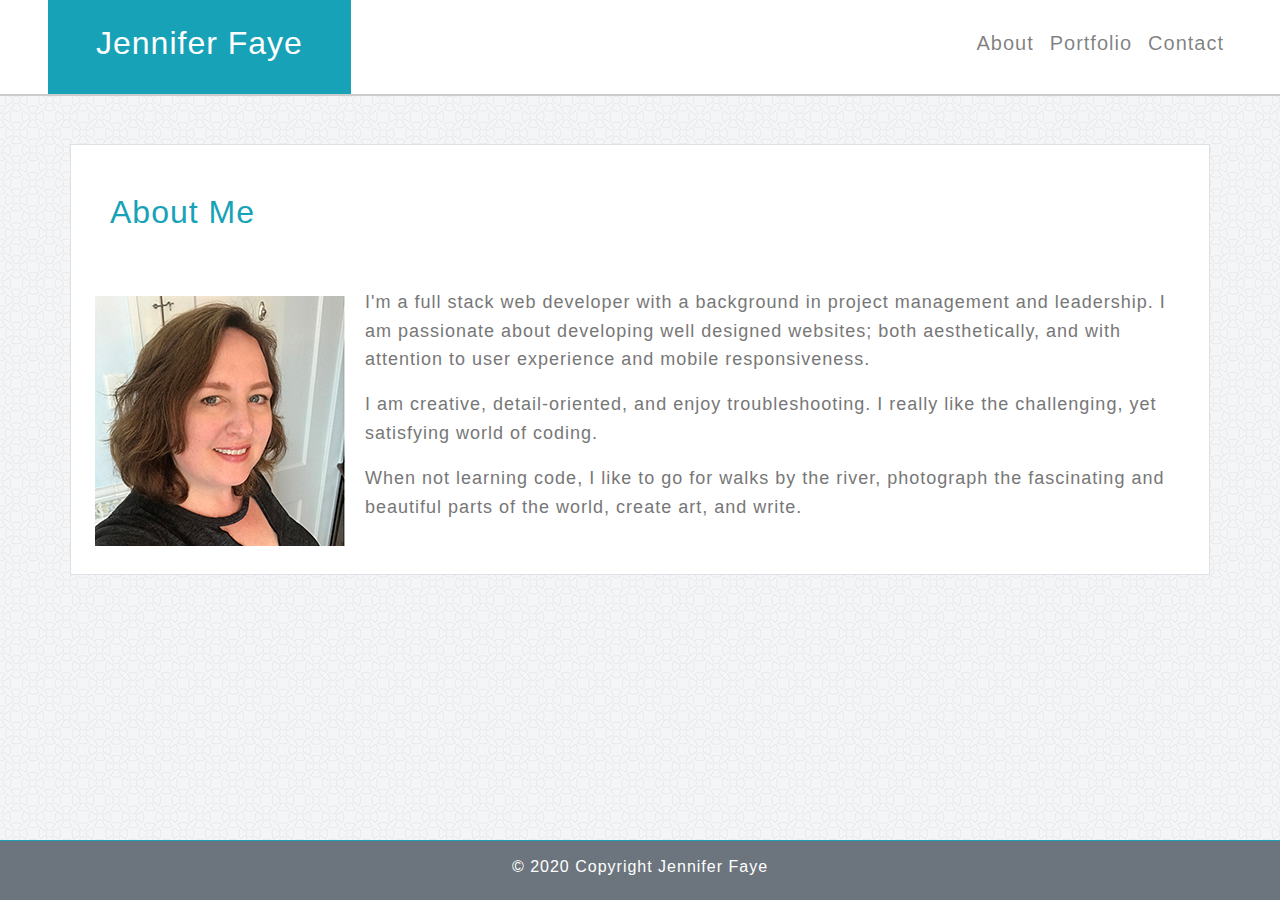
<file: index.html>
<!DOCTYPE html>
<html lang="en-us">

<head>
    <meta charset="UTF-8">
    <meta name="viewport" content="width=device-width, initial-scale=1.0">
    <title>Bootstrap Portfolio</title>
    <link rel="stylesheet" href="https://stackpath.bootstrapcdn.com/bootstrap/4.3.1/css/bootstrap.min.css"
        integrity="sha384-ggOyR0iXCbMQv3Xipma34MD+dH/1fQ784/j6cY/iJTQUOhcWr7x9JvoRxT2MZw1T" crossorigin="anonymous">
    <link rel="stylesheet" type="text/css" href="assets/css/style.css">
</head>

<body>

    <nav class="navbar navbar-expand-lg navbar-light bg-white p-0">
        <a class="navbar-brand bg-info py-4 px-5 ml-5 text-white" href="#">
            <h2>Jennifer Faye</h2>
        </a>
        <button class="navbar-toggler" type="button" data-toggle="collapse" data-target="#navbarNavDropdown"
            aria-controls="navbarNavDropdown" aria-expanded="false" aria-label="Toggle navigation">
            <span class="navbar-toggler-icon"></span>
        </button>
        <div class="collapse navbar-collapse mr-5" id="navbarNavDropdown">
            <ul class="navbar-nav ml-auto">
                <li class="nav-item">
                    <a class="nav-link" href="index.html">
                        <h5>About</h5>
                    </a>
                </li>
                <li class="nav-item">
                    <a class="nav-link" href="portfolio.html">
                        <h5>Portfolio</h5>
                    </a>
                </li>
                <li class="nav-item">
                    <a class="nav-link" href="contact.html">
                        <h5>Contact</h5>
                    </a>
                </li>
            </ul>
        </div>
    </nav>

    <div class="container border bg-white mt-5">
        <div class="row">
            <div class="col-md-12 py-5">
                <h2 class="text-info text-left px-4">About Me</h2>
            </div>
        </div>

        <div class="row">
            <div class="col-md-12 bg-white pull-left px-4">
                <img id="bio-img" src="assets/images/JF_200.jpg" alt="Jennifer Zimmerman" class="py-2">
                <p> I'm a full stack web developer with a background in project management and leadership. I am
                    passionate about developing well designed websites; both aesthetically, and with attention to
                    user experience and mobile responsiveness.</p>

                <p> I am creative, detail-oriented, and enjoy troubleshooting. I really like the challenging, yet
                    satisfying world of coding.</p>

                <p> When not learning code, I like to go for walks by the river, photograph the fascinating and
                    beautiful parts of the world, create art, and write.</p>
            </div>
        </div>
    </div>

    <nav
        class="navbar navbar-light bg-secondary fixed-bottom border border-info border-bottom-0 border-left-0 border-right-0">
        <span class="navbar-text text-white mx-auto">
            <h6>&copy; 2020 Copyright Jennifer Faye</h6>
        </span>
    </nav>

</body>

</html>
</file>
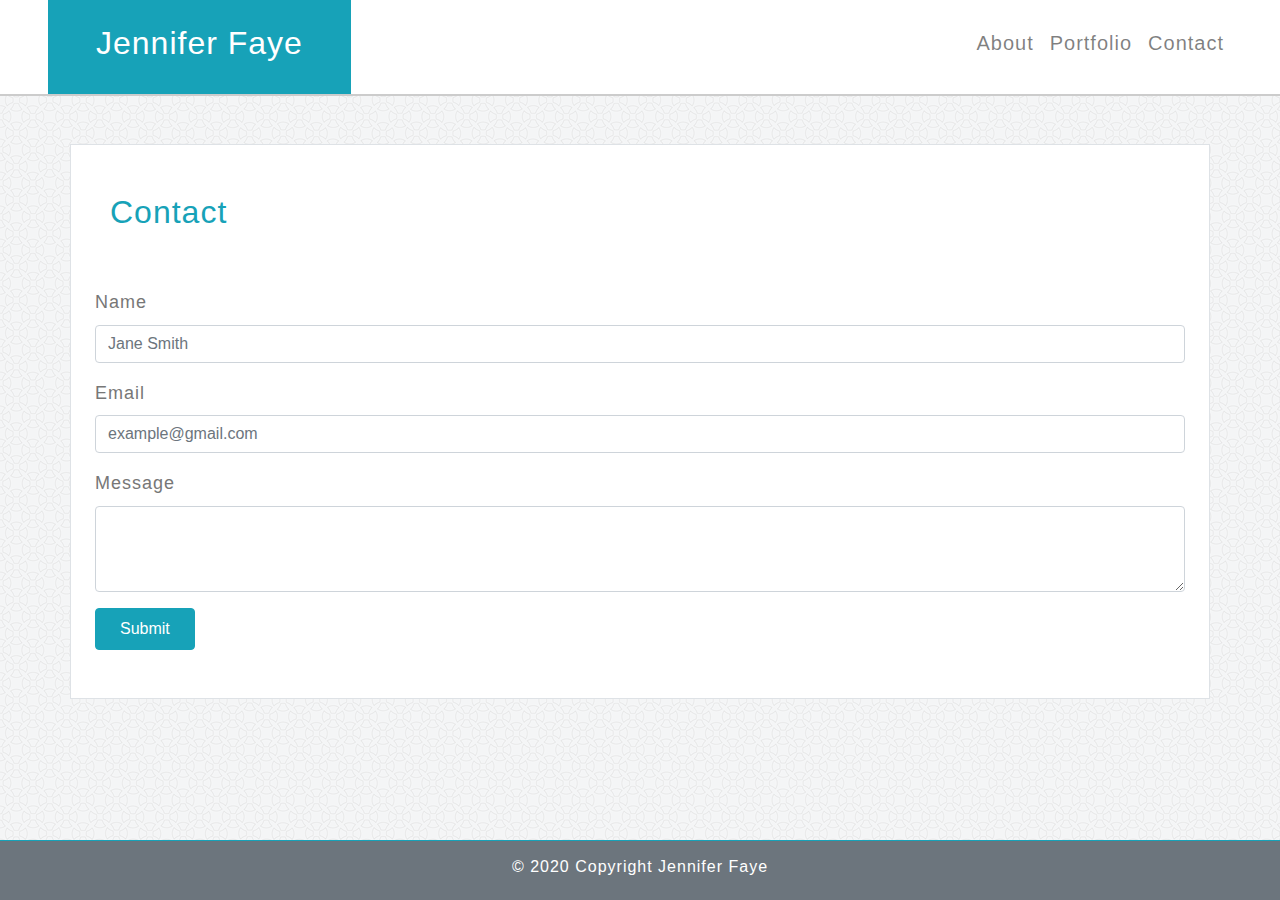
<file: contact.html>
<!DOCTYPE html>
<html lang="en-us">

<head>
    <meta charset="UTF-8">
    <meta name="viewport" content="width=device-width, initial-scale=1.0">
    <title>Bootstrap Portfolio</title>
    <link rel="stylesheet" href="https://stackpath.bootstrapcdn.com/bootstrap/4.3.1/css/bootstrap.min.css"
        integrity="sha384-ggOyR0iXCbMQv3Xipma34MD+dH/1fQ784/j6cY/iJTQUOhcWr7x9JvoRxT2MZw1T" crossorigin="anonymous">
    <link rel="stylesheet" type="text/css" href="assets/css/style.css">
</head>

<body>
    <nav class="navbar navbar-expand-lg navbar-light bg-white p-0">
        <a class="navbar-brand bg-info py-4 px-5 ml-5 text-white" href="#">
            <h2>Jennifer Faye</h2>
        </a>
        <button class="navbar-toggler" type="button" data-toggle="collapse" data-target="#navbarNavDropdown"
            aria-controls="navbarNavDropdown" aria-expanded="false" aria-label="Toggle navigation">
            <span class="navbar-toggler-icon"></span>
        </button>
        <div class="collapse navbar-collapse mr-5" id="navbarNavDropdown">
            <ul class="navbar-nav ml-auto">
                <li class="nav-item">
                    <a class="nav-link" href="index.html">
                        <h5>About</h5>
                    </a>
                </li>
                <li class="nav-item">
                    <a class="nav-link" href="portfolio.html">
                        <h5>Portfolio</h5>
                    </a>
                </li>
                <li class="nav-item">
                    <a class="nav-link" href="contact.html">
                        <h5>Contact</h5>
                    </a>
                </li>
            </ul>
        </div>
    </nav>

    <div class="container border bg-white mt-5">
        <div class="row">
            <div class="col-md-12 py-5">
                <h2 class="text-info text-left px-4">Contact</h2>
            </div>
        </div>
        <div class="row">
            <div class="col-md-12 px-4">
                <form>

                    <div class="form-group">
                        <label for="formGroupExampleInput">Name</label>
                        <input type="text" class="form-control" id="formGroupExampleInput" placeholder="Jane Smith">
                    </div>
                    <div class="form-group">
                        <label for="exampleInputEmail1">Email</label>
                        <input type="email" class="form-control" id="exampleInputEmail1" aria-describedby="emailHelp"
                            placeholder="example@gmail.com">
                        <small id="emailHelp" class="form-text text-muted"></small>
                    </div>
                    <div class="form-group">
                        <label for="exampleFormControlTextarea1">Message</label>
                        <textarea class="form-control" id="exampleFormControlTextarea1" rows="3"></textarea>
                    </div>
                    <button type="submit" class="btn btn-info mb-5 px-4 py-2">Submit</button>
                </form>
            </div>
        </div>
    </div>

    <nav
        class="navbar navbar-light bg-secondary fixed-bottom border border-info border-bottom-0 border-left-0 border-right-0">
        <span class="navbar-text text-white mx-auto">
            <h6>&copy; 2020 Copyright Jennifer Faye</h6>
        </span>
    </nav>

</body>

</html>
</file>
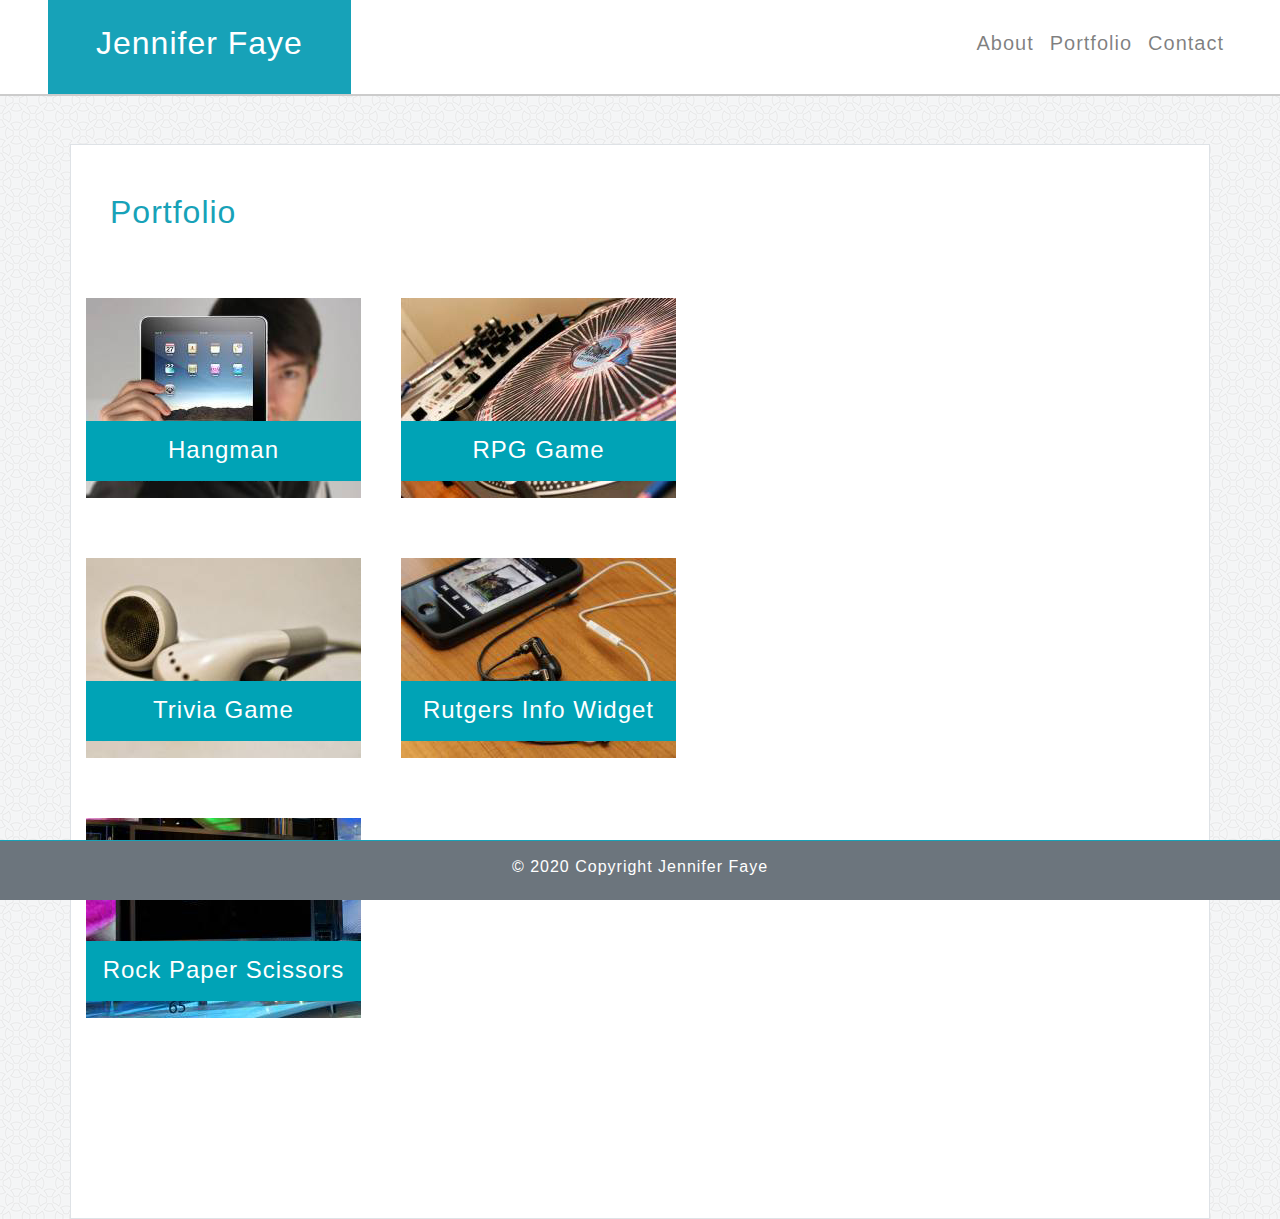
<file: portfolio.html>
<!DOCTYPE html>
<html lang="en-us">

<head>
    <meta charset="UTF-8">
    <meta name="viewport" content="width=device-width, initial-scale=1.0">
    <title>Bootstrap Portfolio</title>
    <link rel="stylesheet" href="https://stackpath.bootstrapcdn.com/bootstrap/4.3.1/css/bootstrap.min.css"
        integrity="sha384-ggOyR0iXCbMQv3Xipma34MD+dH/1fQ784/j6cY/iJTQUOhcWr7x9JvoRxT2MZw1T" crossorigin="anonymous">
    <link rel="stylesheet" type="text/css" href="assets/css/style.css">
</head>

<body>

    <nav class="navbar navbar-expand-lg navbar-light bg-white p-0">
        <a class="navbar-brand bg-info py-4 px-5 ml-5 text-white" href="#">
            <h2>Jennifer Faye</h2>
        </a>
        <button class="navbar-toggler" type="button" data-toggle="collapse" data-target="#navbarNavDropdown"
            aria-controls="navbarNavDropdown" aria-expanded="false" aria-label="Toggle navigation">
            <span class="navbar-toggler-icon"></span>
        </button>
        <div class="collapse navbar-collapse mr-5" id="navbarNavDropdown">
            <ul class="navbar-nav ml-auto">
                <li class="nav-item">
                    <a class="nav-link" href="index.html">
                        <h5>About</h5>
                    </a>
                </li>
                <li class="nav-item">
                    <a class="nav-link" href="portfolio.html">
                        <h5>Portfolio</h5>
                    </a>
                </li>
                <li class="nav-item">
                    <a class="nav-link" href="contact.html">
                        <h5>Contact</h5>
                    </a>
                </li>
            </ul>
        </div>
    </nav>

    <div class="container border bg-white mt-5">
        <div class="row">
            <div class="col-md-12 py-5">
                <h2 class="text-info text-left px-4">Portfolio</h2>
            </div>
        </div>

        <div class="row">
            <div class="col-md-12">
                <div id="portitem1">
                    <img src="assets/images/hangman.jpg" alt="man holding tablet">
                    <div id="hangman">
                        <h4>Hangman</h4>
                    </div>
                </div>

                <div id="portitem2">
                    <img src="assets/images/rpg_game.jpg" alt="electronic equipment">
                    <div id="rpggame">
                        <h4>RPG Game</h4>
                    </div>
                </div>

                <div id="portitem3">
                    <img src="assets/images/trivia_game.jpg" alt="earbuds">
                    <div id="triviagame">
                        <h4>Trivia Game</h4>
                    </div>
                </div>

                <div id="portitem4">
                    <img src="assets/images/rutgers_info.jpg" alt="phone with headphones">
                    <div id="rutgers">
                        <h4>Rutgers Info Widget</h4>
                    </div>
                </div>

                <div id="portitem5">
                    <img src="assets/images/rock_paper.jpg" alt="television">
                    <div id="rockpaper">
                        <h4>Rock Paper Scissors</h4>
                    </div>
                </div>

            </div>
        </div>

        <nav
            class="navbar navbar-light bg-secondary fixed-bottom border border-info border-bottom-0 border-left-0 border-right-0">
            <span class="navbar-text text-white mx-auto">
                <h6>&copy; 2020 Copyright Jennifer Faye</h6>
            </span>
        </nav>

</body>

</html>
</file>
<file: assets/css/style.css>
body {
    background-image: url(../images/circles-light.png);
    background-image:repeat;
    color: #777777;        
    font-family: 'Arial', 'Helvetica Neue', Helvetica, sans-serif;
    font-size: 18px;
    letter-spacing: 1px;        
    line-height: 1.6;
    }

nav {
    border-bottom: 2px solid #cccccc;
}

#portitem1 {
    position: relative;
    float: left;
    padding: 10px 20px 30px 0px;
}

#portitem2 {
    position: relative;
    float: left;
    padding: 10px 0px 30px 20px;
}

#portitem3 {
    clear: both;
    position: relative;
    float: left;
    padding: 30px 20px 30px 0px;
}

#portitem4 {
    position: relative;
    float: left;
    padding: 30px 0px 30px 20px;
}

#portitem5 {
    clear: both;
    position: relative;
    float: left;
    padding-top: 30px;
    margin-bottom: 200px;
}

#hangman {
    position: absolute;
    bottom: 47px;
    background-color: #00a3b6;
    color: white;
    width: 275px;
    height: 60px;
    text-align: center;
    padding-top: 15px;
}

#rpggame {
    position: absolute;
    bottom: 47px;
    background-color: #00a3b6;
    color: white;
    width: 275px;
    height: 60px;
    text-align: center;
    padding-top: 15px;
}

#triviagame {
    position: absolute;
    bottom: 47px;
    background-color: #00a3b6;
    color: white;
    width: 275px;
    height: 60px;
    text-align: center;
    padding-top: 15px;
}

#rutgers {
    position: absolute;
    bottom: 47px;
    background-color: #00a3b6;
    color: white;
    width: 275px;
    height: 60px;
    text-align: center;
    padding-top: 15px;
}

#rockpaper {
    position: absolute;
    bottom: 17px;
    background-color: #00a3b6;
    color: white;
    width: 275px;
    height: 60px;
    text-align: center;
    padding-top: 15px;
}

#bio-img {
    float: left;
    padding-right: 20px;
    margin-bottom: 20px;
}
</file>
